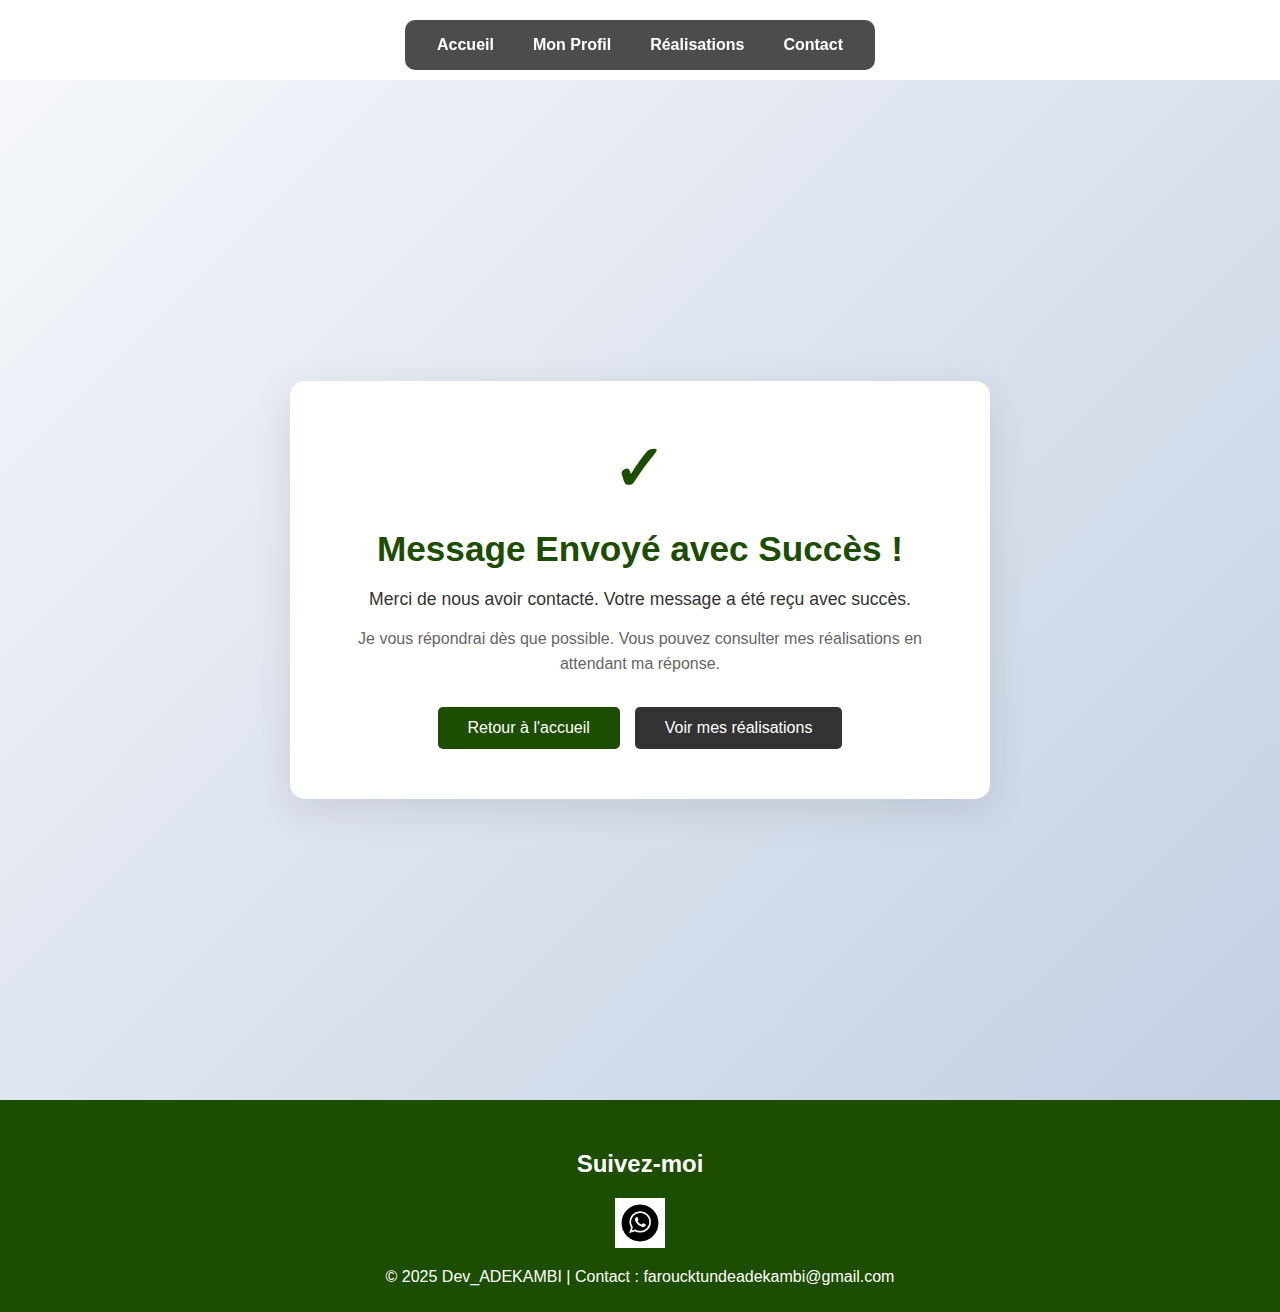
<file: confirmation.html>
<!DOCTYPE html>
<html lang="fr">
<head>
    <meta charset="UTF-8">
    <meta name="viewport" content="width=device-width, initial-scale=1.0">
    <link rel="stylesheet" href="style.css">
    <title>Message Confirmé - Dev_ADEKAMBI</title>
</head>
<body>
    <!-- Barre de navigation -->
    <nav>
        <a href="index.html">Accueil</a>
        <a href="Mon Profil.html">Mon Profil</a>
        <a href="Réalisation.html">Réalisations</a>
        <a href="contact.html">Contact</a>
    </nav>

    <!-- Section Confirmation -->
    <section class="confirmation-section">
        <div class="confirmation-container">
            <div class="confirmation-icon">✓</div>
            <h1>Message Envoyé avec Succès !</h1>
            <p class="confirmation-text">Merci de nous avoir contacté. Votre message a été reçu avec succès.</p>
            <p class="confirmation-details">Je vous répondrai dès que possible. Vous pouvez consulter mes réalisations en attendant ma réponse.</p>
            
            <div class="confirmation-actions">
                <button class="btn-primary"><a href="Accueil.html">Retour à l'accueil</a></button>
                <button class="btn-secondary"><a href="Réalisation.html">Voir mes réalisations</a></button>
            </div>
        </div>
    </section>

    <!-- Pied de page -->
    <footer>
        <section class="reseaux">
            <h2>Suivez-moi</h2>
            <div class="icones-reseaux">
                <a href="https://wa.me/22952838253" target="_blank" title="WhatsApp"><img src="télécharger (2).jpeg" alt="WhatsApp"></a>
            </div>
        </section>
        <p>&copy; 2025 Dev_ADEKAMBI | Contact : faroucktundeadekambi@gmail.com</p>
    </footer>
</body>
</html>
</file>
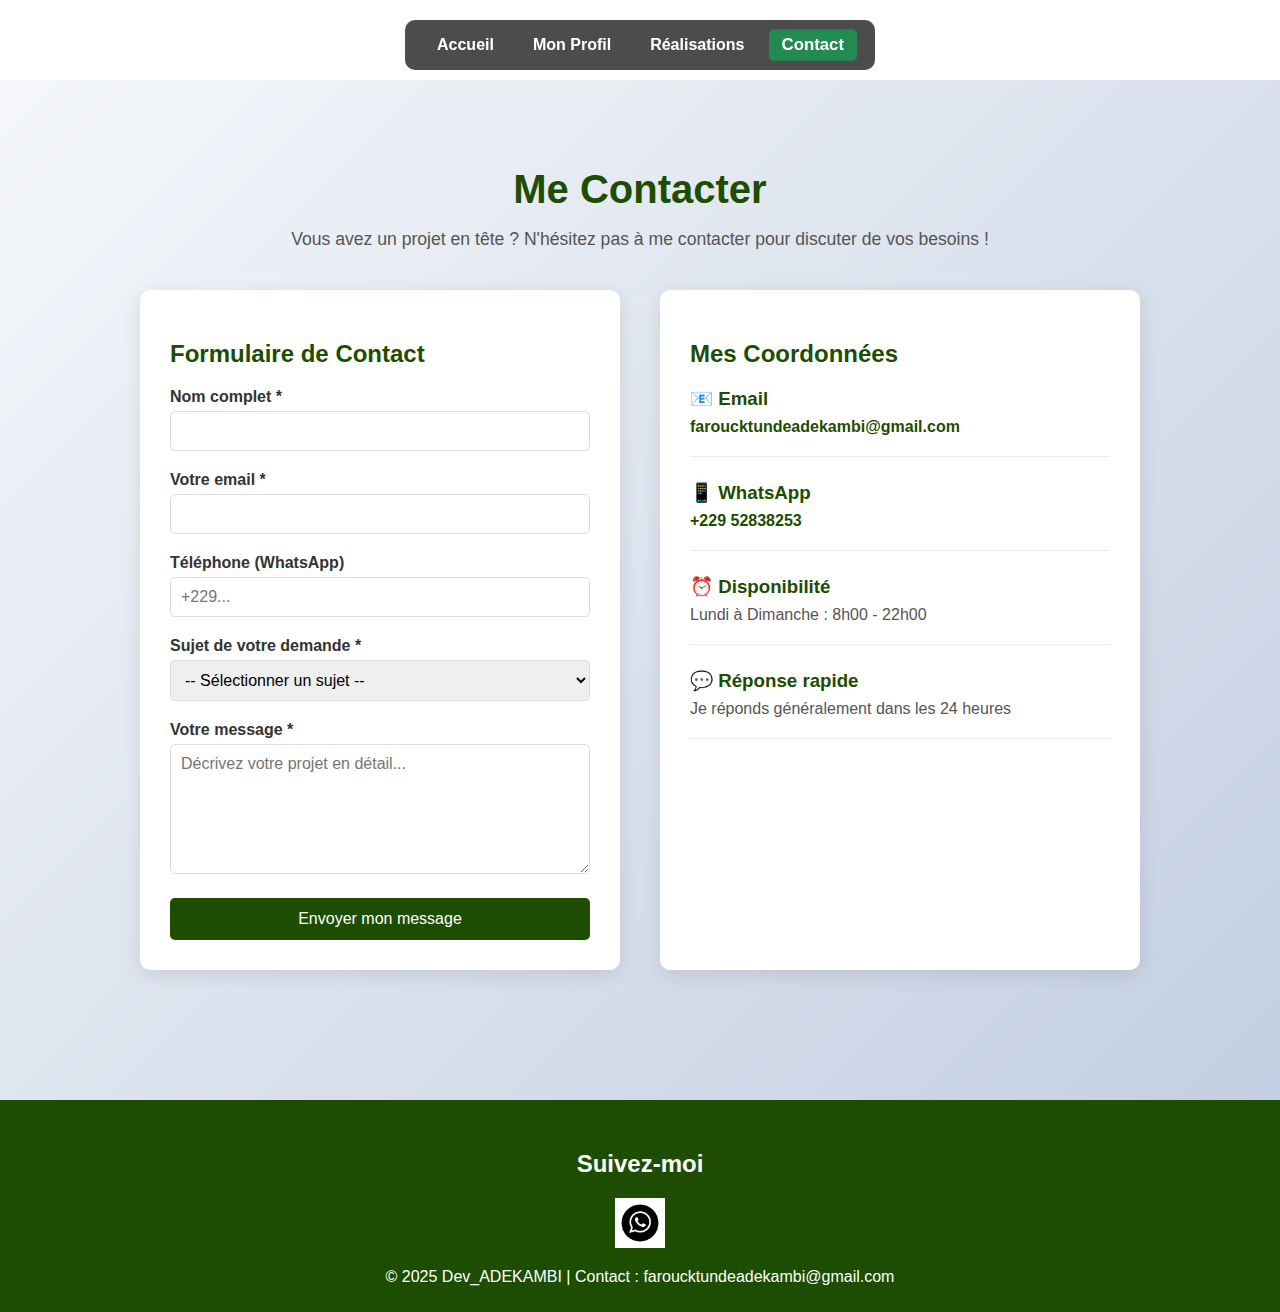
<file: contact.html>
<!DOCTYPE html>
<html lang="fr">
<head>
    <meta charset="UTF-8">
    <meta name="viewport" content="width=device-width, initial-scale=1.0">
    <link rel="stylesheet" href="style.css">
    <title>Contact - Dev_ADEKAMBI</title>
</head>
<body>
    <!-- Barre de navigation -->
    <nav>
        <a href="index.html">Accueil</a>
        <a href="Mon Profil.html">Mon Profil</a>
        <a href="Réalisation.html">Réalisations</a>
        <a href="contact.html" class="active">Contact</a>
    </nav>

    <!-- Section Contact -->
    <section class="contact-section">
        <div class="contact-container">
            <h1>Me Contacter</h1>
            <p class="intro-text">Vous avez un projet en tête ? N'hésitez pas à me contacter pour discuter de vos besoins !</p>
            
            <div class="contact-content">
                <!-- Formulaire de contact -->
                <div class="contact-form-container">
                    <h2>Formulaire de Contact</h2>
                    <form id="contactForm" class="contact-form" action="envoyer_message.php" method="POST">
                        <div class="form-group">
                            <label for="nom">Nom complet *</label>
                            <input type="text" id="nom" name="nom" required>
                        </div>

                        <div class="form-group">
                            <label for="email">Votre email *</label>
                            <input type="email" id="email" name="email" required>
                        </div>

                        <div class="form-group">
                            <label for="telephone">Téléphone (WhatsApp)</label>
                            <input type="tel" id="telephone" name="telephone" placeholder="+229...">
                        </div>

                        <div class="form-group">
                            <label for="sujet">Sujet de votre demande *</label>
                            <select id="sujet" name="sujet" required>
                                <option value="">-- Sélectionner un sujet --</option>
                                <option value="site-web">Création d'un site web</option>
                                <option value="app-web">Création d'une application web</option>
                                <option value="logiciel">Création d'un logiciel</option>
                                <option value="maintenance">Maintenance/Dépannage</option>
                                <option value="autre">Autre</option>
                            </select>
                        </div>

                        <div class="form-group">
                            <label for="message">Votre message *</label>
                            <textarea id="message" name="message" rows="6" required placeholder="Décrivez votre projet en détail..."></textarea>
                        </div>

                        <button type="submit" class="btn-send">Envoyer mon message</button>
                    </form>
                </div>

                <!-- Informations de contact -->
                <div class="contact-info">
                    <h2>Mes Coordonnées</h2>
                    
                    <div class="info-item">
                        <h3>📧 Email</h3>
                        <p><a href="mailto:faroucktundeadekambi@gmail.com">faroucktundeadekambi@gmail.com</a></p>
                    </div>

                    <div class="info-item">
                        <h3>📱 WhatsApp</h3>
                        <p><a href="https://wa.me/22952838253" target="_blank">+229 52838253</a></p>
                    </div>

                    <div class="info-item">
                        <h3>⏰ Disponibilité</h3>
                        <p>Lundi à Dimanche : 8h00 - 22h00</p>
                    </div>

                    <div class="info-item">
                        <h3>💬 Réponse rapide</h3>
                        <p>Je réponds généralement dans les 24 heures</p>
                    </div>
                </div>
            </div>
        </div>
    </section>

    <!-- Pied de page -->
    <footer>
        <section class="reseaux">
            <h2>Suivez-moi</h2>
            <div class="icones-reseaux">
                <a href="https://wa.me/22952838253" target="_blank" title="WhatsApp"><img src="télécharger (2).jpeg" alt="WhatsApp"></a>
            </div>
        </section>
        <p>&copy; 2025 Dev_ADEKAMBI | Contact : faroucktundeadekambi@gmail.com</p>
    </footer>
    <script>
        // Intercepter l'envoi pour afficher un écran de traitement
        (function(){
            const form = document.getElementById('contactForm');
            if (!form) return;

            form.addEventListener('submit', function(e){
                e.preventDefault();

                // Afficher overlay de traitement
                const overlay = document.createElement('div');
                overlay.style.position = 'fixed';
                overlay.style.top = 0;
                overlay.style.left = 0;
                overlay.style.width = '100%';
                overlay.style.height = '100%';
                overlay.style.background = 'rgba(0,0,0,0.6)';
                overlay.style.display = 'flex';
                overlay.style.justifyContent = 'center';
                overlay.style.alignItems = 'center';
                overlay.style.zIndex = 9999;
                overlay.innerHTML = `
                    <div style="background:#fff;padding:30px;border-radius:12px;text-align:center;max-width:90%;">
                        <div class="spinner" style="margin:0 auto 20px;width:50px;height:50px;border:4px solid #f3f3f3;border-top:4px solid #1c4d00;border-radius:50%;animation:spin 1s linear infinite"></div>
                        <h2>Traitement en cours...</h2>
                        <p>Votre message est en cours d'envoi. Merci de patienter.</p>
                    </div>
                `;
                document.body.appendChild(overlay);

                // Envoyer le formulaire en background
                const data = new FormData(form);
                fetch(form.action, {
                    method: 'POST',
                    body: data
                }).then(response => {
                    // On redirige vers la page de confirmation
                    window.location.href = 'confirmation.html';
                }).catch(err => {
                    alert('Erreur lors de l\'envoi. Veuillez réessayer.');
                    document.body.removeChild(overlay);
                });
            });
        })();
    </script>
</body>
</html>
</file>
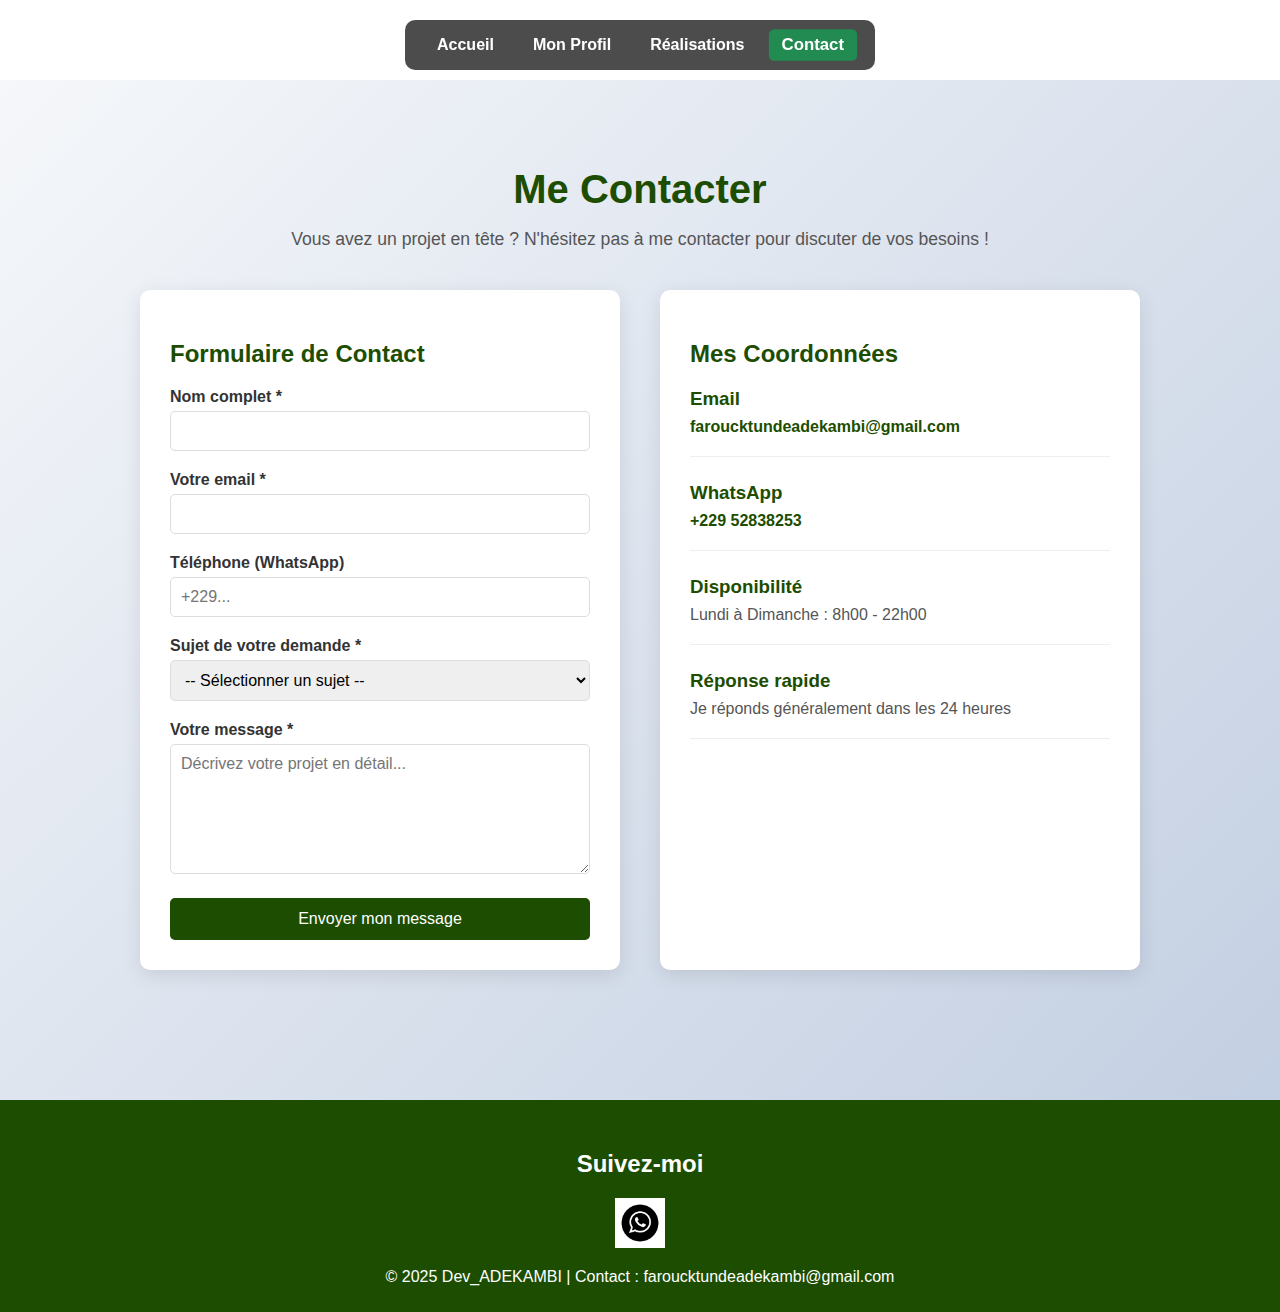
<file: contact_new.html>
<!DOCTYPE html>
<html lang="fr">
<head>
    <meta charset="UTF-8">
    <meta name="viewport" content="width=device-width, initial-scale=1.0">
    <link rel="stylesheet" href="style.css">
    <title>Contact - Dev_ADEKAMBI</title>
</head>
<body>
    <!-- Barre de navigation -->
    <nav>
        <a href="Accueil.html">Accueil</a>
        <a href="Mon Profil.html">Mon Profil</a>
        <a href="Réalisation.html">Réalisations</a>
        <a href="contact.html" class="active">Contact</a>
    </nav>

    <!-- Section Contact -->
    <section class="contact-section">
        <div class="contact-container">
            <h1>Me Contacter</h1>
            <p class="intro-text">Vous avez un projet en tête ? N'hésitez pas à me contacter pour discuter de vos besoins !</p>
            
            <div class="contact-content">
                <!-- Formulaire de contact -->
                <div class="contact-form-container">
                    <h2>Formulaire de Contact</h2>
                    <form class="contact-form" action="envoyer_message.php" method="POST">
                        <div class="form-group">
                            <label for="nom">Nom complet *</label>
                            <input type="text" id="nom" name="nom" required>
                        </div>

                        <div class="form-group">
                            <label for="email">Votre email *</label>
                            <input type="email" id="email" name="email" required>
                        </div>

                        <div class="form-group">
                            <label for="telephone">Téléphone (WhatsApp)</label>
                            <input type="tel" id="telephone" name="telephone" placeholder="+229...">
                        </div>

                        <div class="form-group">
                            <label for="sujet">Sujet de votre demande *</label>
                            <select id="sujet" name="sujet" required>
                                <option value="">-- Sélectionner un sujet --</option>
                                <option value="site-web">Création d'un site web</option>
                                <option value="app-web">Création d'une application web</option>
                                <option value="logiciel">Création d'un logiciel</option>
                                <option value="maintenance">Maintenance/Dépannage</option>
                                <option value="autre">Autre</option>
                            </select>
                        </div>

                        <div class="form-group">
                            <label for="message">Votre message *</label>
                            <textarea id="message" name="message" rows="6" required placeholder="Décrivez votre projet en détail..."></textarea>
                        </div>

                        <button type="submit" class="btn-send">Envoyer mon message</button>
                    </form>
                </div>

                <!-- Informations de contact -->
                <div class="contact-info">
                    <h2>Mes Coordonnées</h2>
                    
                    <div class="info-item">
                        <h3>Email</h3>
                        <p><a href="mailto:faroucktundeadekambi@gmail.com">faroucktundeadekambi@gmail.com</a></p>
                    </div>

                    <div class="info-item">
                        <h3>WhatsApp</h3>
                        <p><a href="https://wa.me/22952838253" target="_blank">+229 52838253</a></p>
                    </div>

                    <div class="info-item">
                        <h3>Disponibilité</h3>
                        <p>Lundi à Dimanche : 8h00 - 22h00</p>
                    </div>

                    <div class="info-item">
                        <h3>Réponse rapide</h3>
                        <p>Je réponds généralement dans les 24 heures</p>
                    </div>
                </div>
            </div>
        </div>
    </section>

    <!-- Pied de page -->
    <footer>
        <section class="reseaux">
            <h2>Suivez-moi</h2>
            <div class="icones-reseaux">
                <a href="https://wa.me/22952838253" target="_blank" title="WhatsApp"><img src="télécharger (2).jpeg" alt="WhatsApp"></a>
            </div>
        </section>
        <p>&copy; 2025 Dev_ADEKAMBI | Contact : faroucktundeadekambi@gmail.com</p>
    </footer>
</body>
</html>
</file>
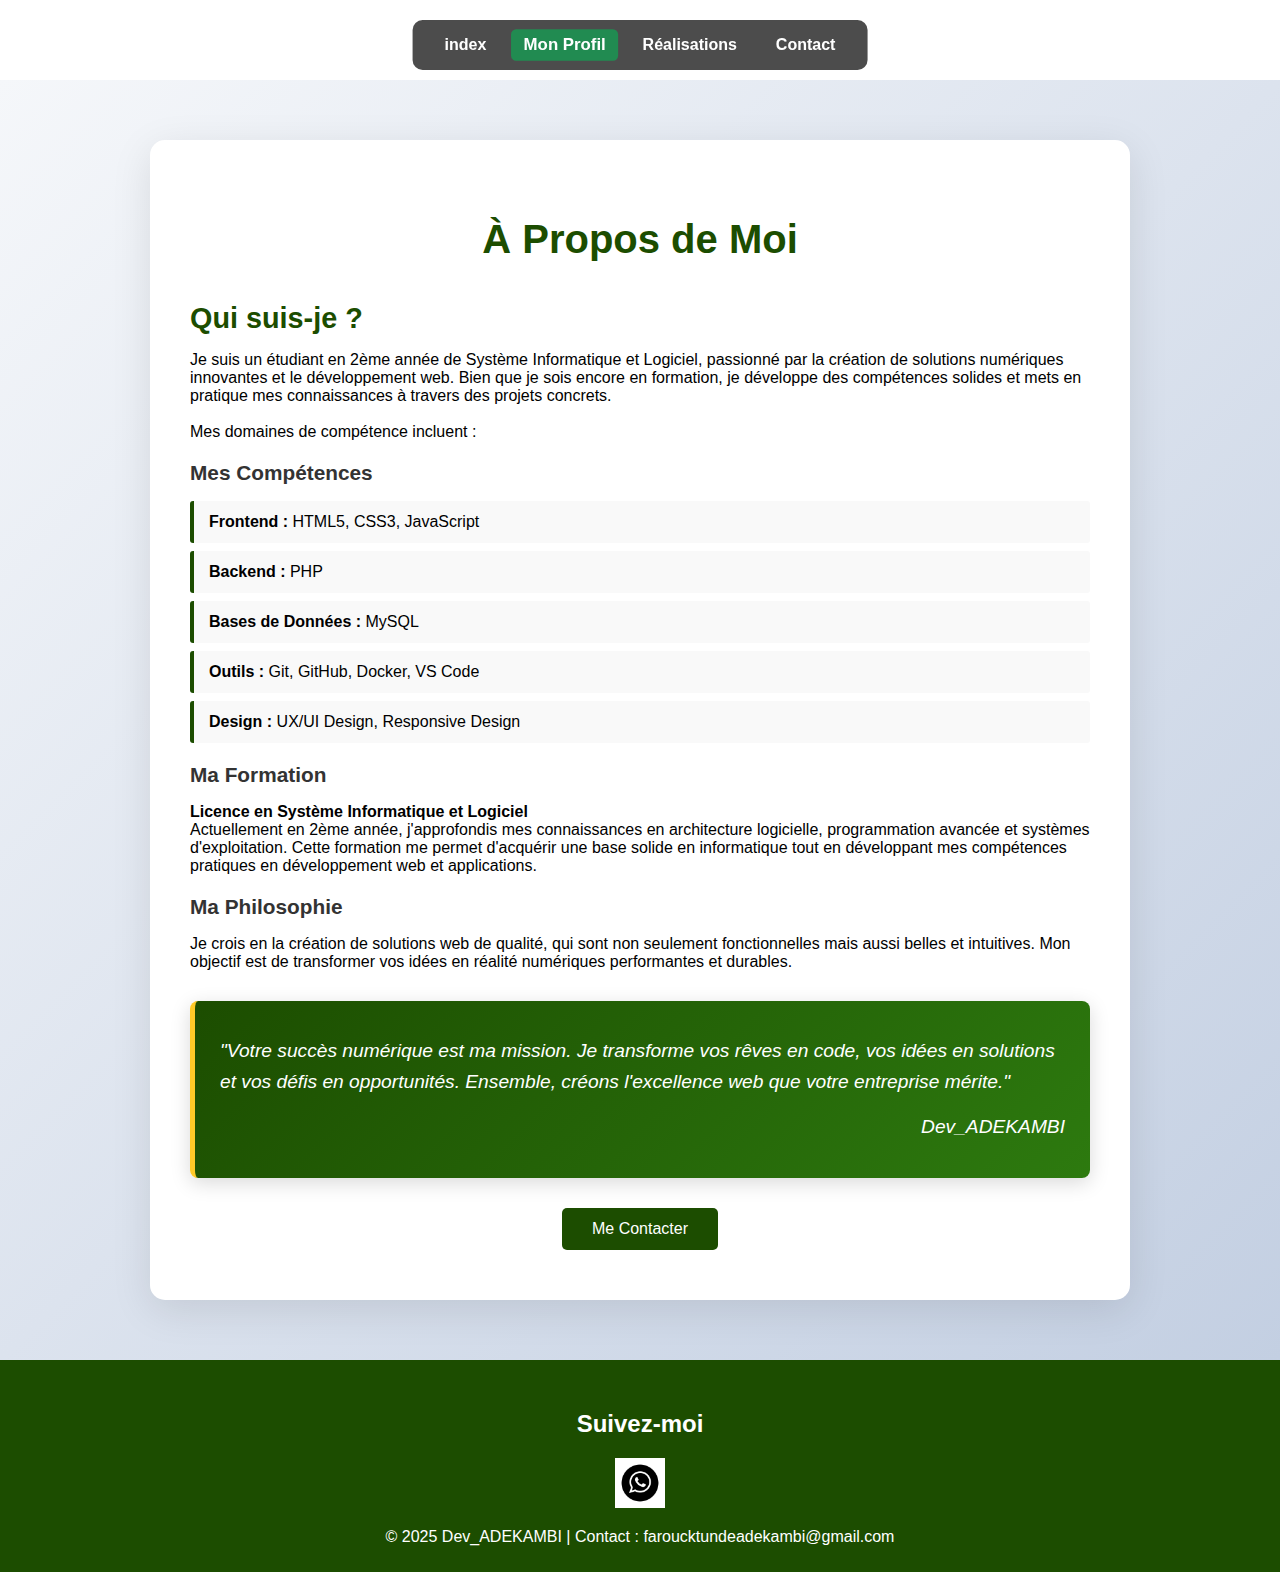
<file: Mon Profil.html>
<!DOCTYPE html>
<html lang="fr">
<head>
    <meta charset="UTF-8">
    <meta name="viewport" content="width=device-width, initial-scale=1.0">
    <link rel="stylesheet" href="style.css">
    <title>Mon Profil - Dev_ADEKAMBI</title>
</head>
<body>
    <!-- Barre de navigation -->
    <nav>
        <a href="index.html">index</a>
        <a href="Mon Profil.html" class="active">Mon Profil</a>
        <a href="Réalisation.html">Réalisations</a>
        <a href="contact.html">Contact</a>
    </nav>

    <!-- Section Mon Profil -->
    <section class="profil-section">
        <div class="profil-container">
            <h1>À Propos de Moi</h1>
            
            <div class="profil-content">
                <div class="profil-text">
                    <h2>Qui suis-je ?</h2>
                    <p>
                        Je suis un étudiant en 2ème année de Système Informatique et Logiciel, passionné par la création de solutions numériques innovantes et le développement web. Bien que je sois encore en formation, je développe des compétences solides et mets en pratique mes connaissances à travers des projets concrets.<br><br>
                        Mes domaines de compétence incluent :
                    </p>
                    
                    <h3>Mes Compétences</h3>
                    <ul class="competences-list">
                        <li><strong>Frontend :</strong> HTML5, CSS3, JavaScript</li>
                        <li><strong>Backend :</strong> PHP </li>
                        <li><strong>Bases de Données :</strong> MySQL</li>
                        <li><strong>Outils :</strong> Git, GitHub, Docker, VS Code</li>
                        <li><strong>Design :</strong> UX/UI Design, Responsive Design</li>
                    </ul>
                    
                    <h3>Ma Formation</h3>
                    <p>
                        <strong>Licence en Système Informatique et Logiciel</strong><br>
                        Actuellement en 2ème année, j'approfondis mes connaissances en architecture logicielle, programmation avancée et systèmes d'exploitation. Cette formation me permet d'acquérir une base solide en informatique tout en développant mes compétences pratiques en développement web et applications.
                    </p>
                    
                    <h3>Ma Philosophie</h3>
                    <p>
                        Je crois en la création de solutions web de qualité, qui sont non seulement fonctionnelles mais aussi belles et intuitives.
                        Mon objectif est de transformer vos idées en réalité numériques performantes et durables.
                    </p>

                    <div class="citation-motivation">
                        <blockquote>
                            <p><em>"Votre succès numérique est ma mission. Je transforme vos rêves en code, vos idées en solutions et vos défis en opportunités. Ensemble, créons l'excellence web que votre entreprise mérite."</em></p>
                            <p class="citation-auteur"> Dev_ADEKAMBI</p>
                        </blockquote>
                    </div>
                    
                    <div class="cta-button">
                        <button class="btn-primary"><a href="contact.html">Me Contacter</a></button>
                    </div>
                </div>
            </div>
        </div>
    </section>

    <!-- Pied de page -->
    <footer>
        <section class="reseaux">
            <h2>Suivez-moi</h2>
            <div class="icones-reseaux">
                <a href="https://wa.me/22952838253" target="_blank" title="WhatsApp"><img src="télécharger (2).jpeg" alt="WhatsApp"></a>
            </div>
        </section>
        <p>&copy; 2025 Dev_ADEKAMBI | Contact : faroucktundeadekambi@gmail.com</p>
    </footer>
</body>
</html>
</file>
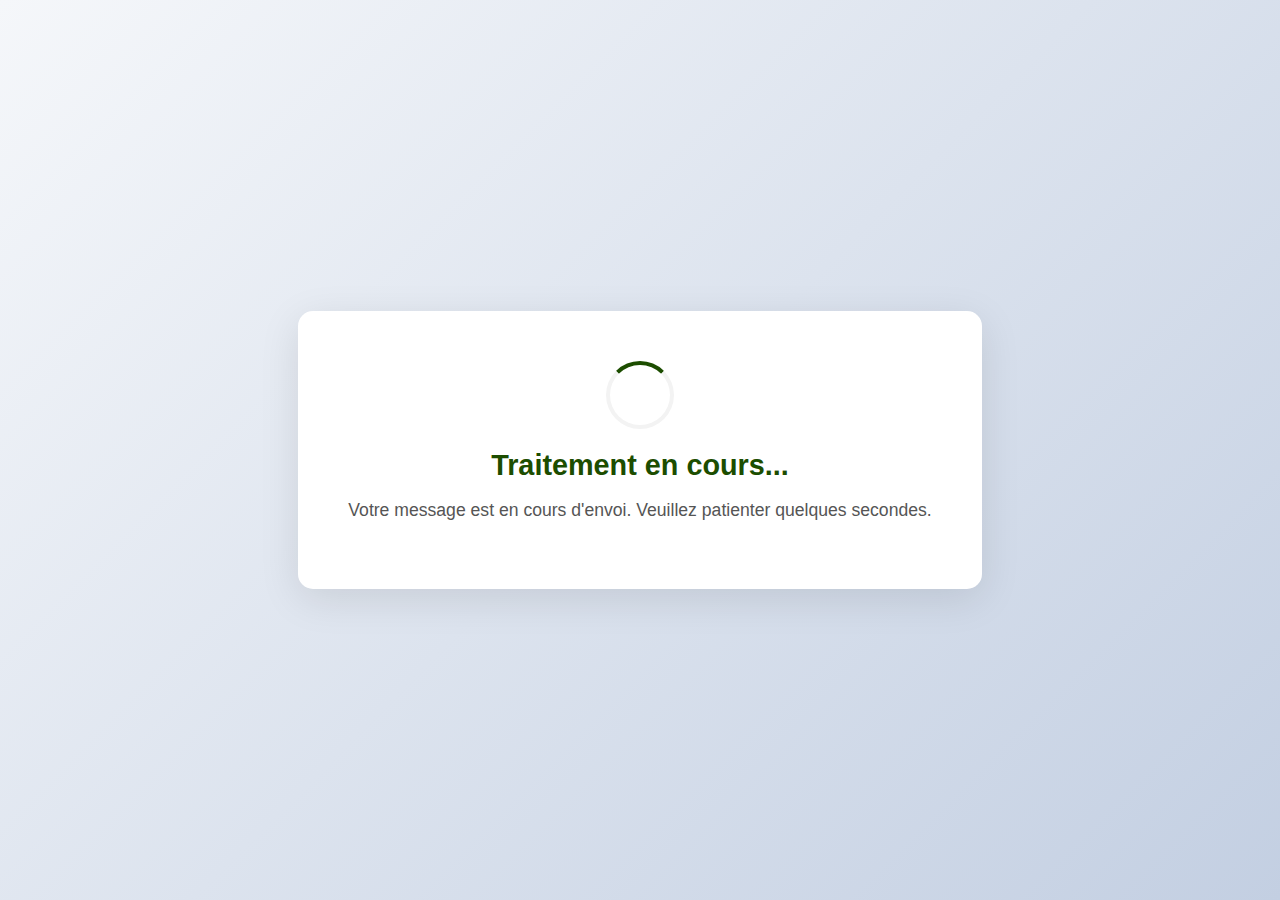
<file: processing.html>
<!DOCTYPE html>
<html lang="fr">
<head>
    <meta charset="UTF-8">
    <meta name="viewport" content="width=device-width, initial-scale=1.0">
    <link rel="stylesheet" href="style.css">
    <title>Traitement en cours - Dev_ADEKAMBI</title>
</head>
<body>
    <!-- Section Traitement -->
    <section class="processing-section">
        <div class="processing-container">
            <div class="spinner"></div>
            <h1>Traitement en cours...</h1>
            <p>Votre message est en cours d'envoi. Veuillez patienter quelques secondes.</p>
        </div>
    </section>

    <script>
        // Redirection automatique vers la page de confirmation après 2 secondes
        setTimeout(function() {
            window.location.href = 'confirmation.html';
        }, 2000);
    </script>
</body>
</html>
</file>
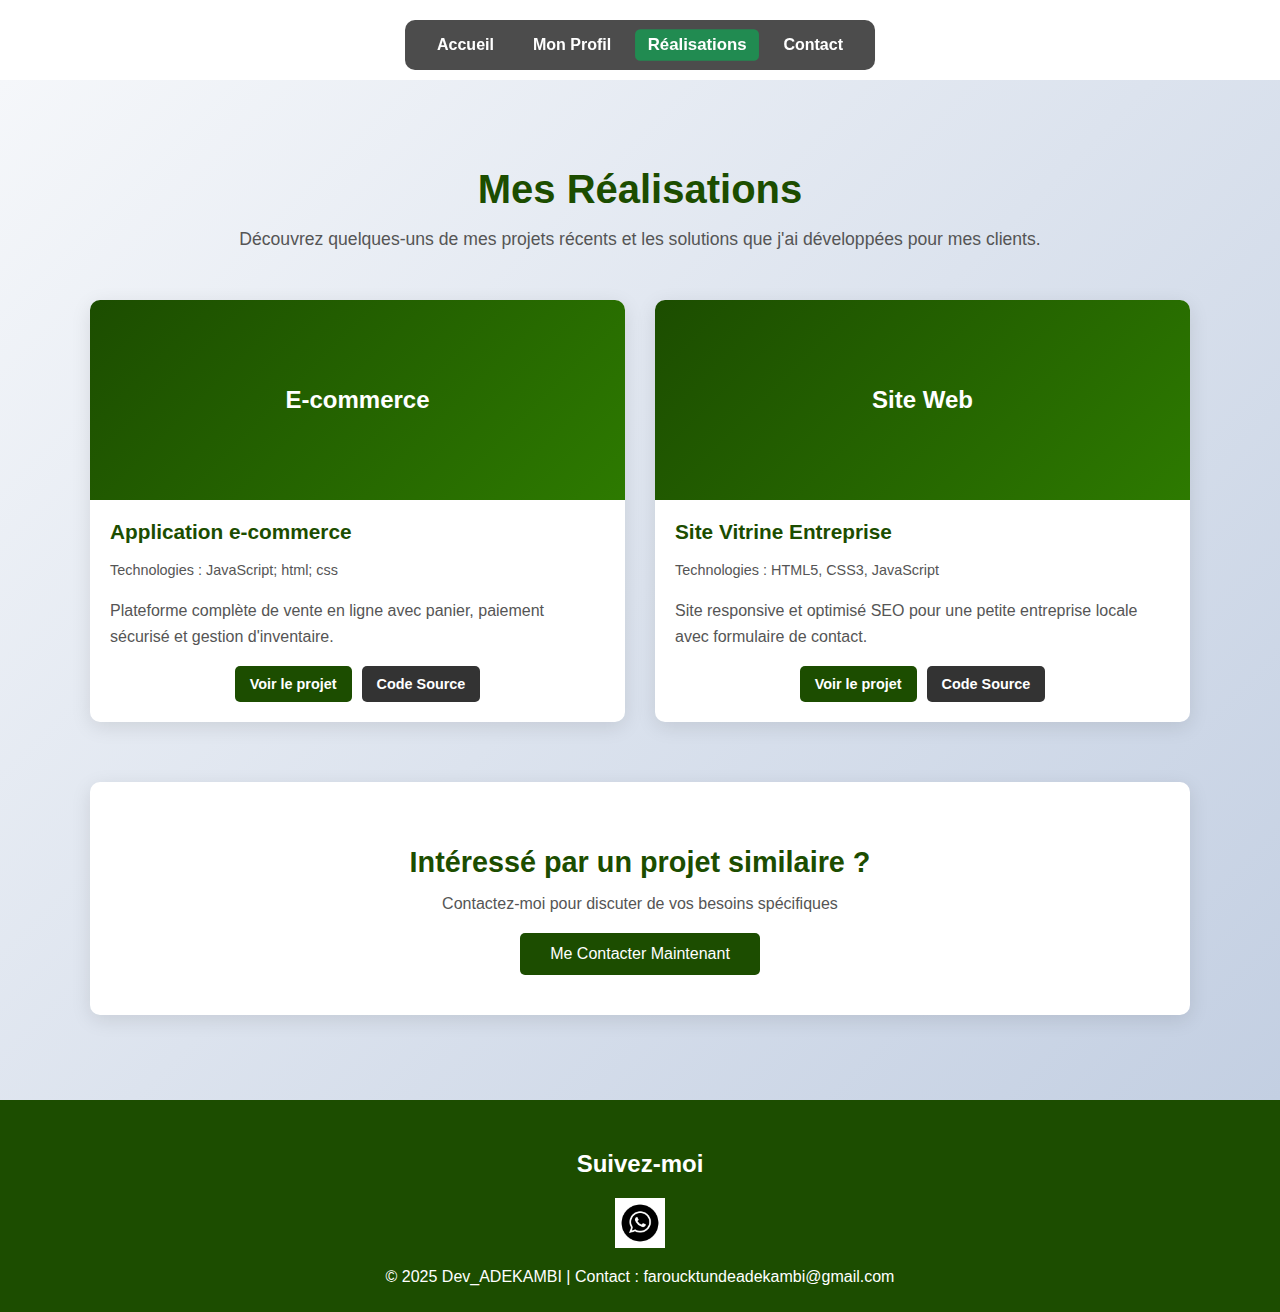
<file: Réalisation.html>
<!DOCTYPE html>
<html lang="fr">
<head>
    <meta charset="UTF-8">
    <meta name="viewport" content="width=device-width, initial-scale=1.0">
    <link rel="stylesheet" href="style.css">
    <title>Mes Réalisations - Dev_ADEKAMBI</title>
</head>
<body>
    <!-- Barre de navigation -->
    <nav>
        <a href="Accueil.html">Accueil</a>
        <a href="Mon Profil.html">Mon Profil</a>
        <a href="Réalisation.html" class="active">Réalisations</a>
        <a href="contact.html">Contact</a>
    </nav>

    <!-- Section Réalisations -->
    <section class="realisations-section">
        <div class="realisations-container">
            <h1>Mes Réalisations</h1>
            <p class="intro-text">Découvrez quelques-uns de mes projets récents et les solutions que j'ai développées pour mes clients.</p>
            
            <div class="realisations-grid">
                <!-- Projet 1 -->
                <div class="projet-card">
                    <div class="projet-image">E-commerce</div>
                    <h3>Application e-commerce</h3>
                    <p class="projet-type">Technologies : JavaScript; html; css </p>
                    <p>Plateforme complète de vente en ligne avec panier, paiement sécurisé et gestion d'inventaire.</p>
                    <div class="projet-links">
                        <a href="https://mrsdevbj.github.io/Chak-vert-bio  " target="_blank" class="btn-demo">Voir le projet</a>
                        <a href="https://mrsdevbj.github.io/Chak-vert-bio  " target="_blank" class="btn-github">Code Source</a>
                    </div>
                </div>

                <!-- Projet 2 -->
                <div class="projet-card">
                    <div class="projet-image">Site Web</div>
                    <h3>Site Vitrine Entreprise</h3>
                    <p class="projet-type">Technologies : HTML5, CSS3, JavaScript</p>
                    <p>Site responsive et optimisé SEO pour une petite entreprise locale avec formulaire de contact.</p>
                    <div class="projet-links">
                        <a href="https://mrsdevbj.github.io/FideleGANDONOU " target="_blank" class="btn-demo">Voir le projet</a>
                        <a href="https://mrsdevbj.github.io/FideleGANDONOU " target="_blank" class="btn-github">Code Source</a>
                    </div>
                </div>
            </div>

            <div class="cta-section">
                <h2>Intéressé par un projet similaire ?</h2>
                <p>Contactez-moi pour discuter de vos besoins spécifiques</p>
                <button class="btn-primary"><a href="contact.html">Me Contacter Maintenant</a></button>
            </div>
        </div>
    </section>

    <!-- Pied de page -->
    <footer>
        <section class="reseaux">
            <h2>Suivez-moi</h2>
            <div class="icones-reseaux">
                <a href="https://wa.me/22952838253" target="_blank" title="WhatsApp"><img src="télécharger (2).jpeg" alt="WhatsApp"></a>
            </div>
        </section>
        <p>&copy; 2025 Dev_ADEKAMBI | Contact : faroucktundeadekambi@gmail.com</p>
    </footer>
</body>
</html>
</file>
<file: style.css>
body {
    margin: 0;
    font-family: Arial, sans-serif;
}

/* --- Section d'accueil --- */
.accueil {
    position: relative;
    height: 100vh;
    background: url('Papier peint Palmiers vus d\'en bas.jpeg') center/cover no-repeat;
    color: white;
    display: flex;
    flex-direction: column;
    justify-content: center;
    align-items: center;
    text-align: center;
    overflow: hidden;
}

/* --- Couleur transparente sur l'image --- */
.voile {
    position: absolute;
    top: 0;
    left: 0;
    width: 100%;
    height: 100%;
    background-color: rgba(33, 10, 48, 0.6); /* vert foncé transparent */
    z-index: 0;
}

/* --- Barre de navigation --- */
nav {
    position: fixed;
    top: 20px;
    left: 50%;
    transform: translateX(-50%);
    display: flex;
    justify-content: center;
    align-items: center;
    gap: 15px;
    z-index: 100;
    flex-wrap: wrap;
    background: rgba(0, 0, 0, 0.7);
    padding: 10px 20px;
    border-radius: 10px;
}

nav a {
    color: white;
    text-decoration: none;
    font-weight: bold;
    padding: 6px 12px;
    border-radius: 5px;
    transition: background 0.3s, transform 0.2s;
    white-space: nowrap; /* empêche le retour à la ligne sur petits écrans */
}

nav a:hover,
nav a.active {
    background-color: rgba(26, 148, 81, 0.87);
    transform: scale(1.05);
}

/* --- Contenu principal --- */
.contenu {
    position: relative;
    z-index: 1;
    max-width: 600px;
    padding: 20px;
    animation: fadeIn 1.2s ease-in-out;
}

.contenu h1 {
    font-size: 2.2em;
    margin-bottom: 10px;
    animation: slideDown 1s ease;
}

.contenu p {
    font-size: 1.1em;
    margin-bottom: 20px;
}

/* Conteneur du bouton */
.bouton-container {
  position: relative;
  display: inline-block;
  margin: 50px auto;
}

/* Bouton animé */
.btn-consulter {
  background-color: #3498db;
  color: white;
  padding: 14px 28px;
  border: none;
  border-radius: 50px;
  font-size: 18px;
  font-weight: bold;
  cursor: pointer;
  animation: pulse 2s infinite;
  z-index: 2;
  position: relative;
}

/* Animation du bouton */
@keyframes pulse {
  0% { transform: scale(1); }
  50% { transform: scale(1.05); }
  100% { transform: scale(1); }
}

/* Cercle d’orbite */
.orbit {
  position: absolute;
  top: -20px;
  left: -20px;
  width: 120px;
  height: 120px;
  border-radius: 50%;
  animation: rotate 2s linear infinite;
  z-index: 1;
}
.contenu a.bouton:hover {
    background-color: #ffca28;
    transform: scale(1.1);
}

/* --- Pied de page --- */
footer {
    background-color: #1c4d00;
    color: white;
    text-align: center;
    padding: 10px 0;
}

/* --- Animations douces --- */
@keyframes fadeIn {
    from {
        opacity: 0;
        transform: translateY(20px);
    }
    to {
        opacity: 1;
        transform: translateY(0);
    }
}

@keyframes slideDown {
    from {
        opacity: 0;
        transform: translateY(-30px);
    }
    to {
        opacity: 1;
        transform: translateY(0);
    }
}

/* --- Adaptation mobile (menu reste horizontal) --- */
@media (max-width: 600px) {
    nav {
        gap: 8px;
        flex-wrap: nowrap; /* garde les liens sur une seule ligne */
    }

    nav a {
        font-size: 0.9em;
        padding: 5px 8px;
    }

    .contenu h1 {
        font-size: 1.8em;
    }

    .contenu p {
        font-size: 1em;
    }
}

.reseaux {
  text-align: center;
  margin-top: 40px;
}

.icones-reseaux a {
  margin: 0 15px;
  display: inline-block;
  transition: transform 0.3s ease;
}

.icones-reseaux img {
  width: 50px;
  height: 50px;
}

.icones-reseaux a:hover {
  transform: scale(1.2);
}

/* ===== PAGES MON PROFIL ===== */
.profil-section {
    padding: 60px 20px;
    background: linear-gradient(135deg, #f5f7fa 0%, #c3cfe2 100%);
    min-height: 100vh;
    margin-top: 80px;
}

.profil-container {
    max-width: 900px;
    margin: 0 auto;
    background: white;
    border-radius: 15px;
    box-shadow: 0 10px 40px rgba(0,0,0,0.1);
    padding: 50px 40px;
}

.profil-container h1 {
    color: #1c4d00;
    font-size: 2.5em;
    text-align: center;
    margin-bottom: 40px;
}

.profil-content h2 {
    color: #1c4d00;
    font-size: 1.8em;
    margin-top: 30px;
    margin-bottom: 15px;
}

.profil-content h3 {
    color: #333;
    font-size: 1.3em;
    margin-top: 20px;
    margin-bottom: 10px;
}

.competences-list {
    list-style: none;
    padding: 0;
}

.competences-list li {
    background: #f9f9f9;
    padding: 12px 15px;
    margin: 8px 0;
    border-left: 4px solid #1c4d00;
    border-radius: 3px;
}

.cta-button {
    text-align: center;
    margin-top: 30px;
}

.btn-primary {
    background-color: #1c4d00;
    color: white;
    padding: 12px 30px;
    border: none;
    border-radius: 5px;
    font-size: 1em;
    cursor: pointer;
    transition: background-color 0.3s ease;
}

.btn-primary:hover {
    background-color: #2d7a00;
}

.btn-primary a {
    color: white;
    text-decoration: none;
}

/* ===== PAGE CONTACT ===== */
.contact-section {
    padding: 60px 20px;
    background: linear-gradient(135deg, #f5f7fa 0%, #c3cfe2 100%);
    min-height: 100vh;
    margin-top: 80px;
}

.contact-container {
    max-width: 1000px;
    margin: 0 auto;
}

.contact-container h1 {
    color: #1c4d00;
    font-size: 2.5em;
    text-align: center;
    margin-bottom: 10px;
}

.intro-text {
    text-align: center;
    font-size: 1.1em;
    color: #555;
    margin-bottom: 40px;
}

.contact-content {
    display: grid;
    grid-template-columns: 1fr 1fr;
    gap: 40px;
}

.contact-form-container,
.contact-info {
    background: white;
    padding: 30px;
    border-radius: 10px;
    box-shadow: 0 5px 20px rgba(0,0,0,0.1);
}

.contact-form-container h2,
.contact-info h2 {
    color: #1c4d00;
    font-size: 1.5em;
    margin-bottom: 20px;
}

.form-group {
    margin-bottom: 20px;
}

.form-group label {
    display: block;
    margin-bottom: 5px;
    color: #333;
    font-weight: bold;
}

.form-group input,
.form-group select,
.form-group textarea {
    width: 100%;
    padding: 10px;
    border: 1px solid #ddd;
    border-radius: 5px;
    font-family: Arial, sans-serif;
    font-size: 1em;
    box-sizing: border-box;
}

.form-group input:focus,
.form-group select:focus,
.form-group textarea:focus {
    outline: none;
    border-color: #1c4d00;
    box-shadow: 0 0 5px rgba(28, 77, 0, 0.3);
}

.btn-send {
    background-color: #1c4d00;
    color: white;
    padding: 12px 30px;
    border: none;
    border-radius: 5px;
    font-size: 1em;
    cursor: pointer;
    width: 100%;
    transition: background-color 0.3s ease;
}

.btn-send:hover {
    background-color: #2d7a00;
}

.info-item {
    margin-bottom: 25px;
    padding-bottom: 20px;
    border-bottom: 1px solid #eee;
}

.info-item h3 {
    color: #1c4d00;
    margin-bottom: 8px;
}

.info-item p {
    color: #555;
    margin: 0;
}

.info-item a {
    color: #1c4d00;
    text-decoration: none;
    font-weight: bold;
}

.info-item a:hover {
    text-decoration: underline;
}

/* Responsive pour Contact */
@media (max-width: 768px) {
    .contact-content {
        grid-template-columns: 1fr;
    }
}

/* ===== PAGE RÉALISATIONS ===== */
.realisations-section {
    padding: 60px 20px;
    background: linear-gradient(135deg, #f5f7fa 0%, #c3cfe2 100%);
    min-height: 100vh;
    margin-top: 80px;
}

.realisations-container {
    max-width: 1100px;
    margin: 0 auto;
}

.realisations-container h1 {
    color: #1c4d00;
    font-size: 2.5em;
    text-align: center;
    margin-bottom: 10px;
}

.realisations-grid {
    display: grid;
    grid-template-columns: repeat(auto-fit, minmax(300px, 1fr));
    gap: 30px;
    margin-top: 50px;
}

.projet-card {
    background: white;
    border-radius: 10px;
    box-shadow: 0 5px 20px rgba(0,0,0,0.1);
    overflow: hidden;
    transition: transform 0.3s ease, box-shadow 0.3s ease;
}

.projet-card:hover {
    transform: translateY(-10px);
    box-shadow: 0 15px 40px rgba(0,0,0,0.2);
}

.projet-image {
    background: linear-gradient(135deg, #1c4d00 0%, #2d7a00 100%);
    color: white;
    font-size: 1.5em;
    font-weight: bold;
    padding: 40px;
    text-align: center;
    display: flex;
    align-items: center;
    justify-content: center;
    min-height: 120px;
}

.projet-card h3 {
    color: #1c4d00;
    font-size: 1.3em;
    padding: 20px 20px 10px;
    margin: 0;
}

.projet-type {
    color: #888;
    font-size: 0.9em;
    padding: 0 20px;
    margin: 5px 0;
}

.projet-card p {
    color: #555;
    padding: 0 20px;
    line-height: 1.6;
}

.projet-links {
    display: flex;
    gap: 10px;
    padding: 0 20px 20px;
    flex-wrap: wrap;
    justify-content: center;
}

.btn-demo,
.btn-github {
    display: inline-block;
    padding: 10px 15px;
    text-decoration: none;
    border-radius: 5px;
    font-size: 0.9em;
    font-weight: bold;
    transition: all 0.3s ease;
}

.btn-demo {
    background-color: #1c4d00;
    color: white;
}

.btn-demo:hover {
    background-color: #2d7a00;
    transform: scale(1.05);
}

.btn-github {
    background-color: #333;
    color: white;
}

.btn-github:hover {
    background-color: #555;
    transform: scale(1.05);
}

.cta-section {
    text-align: center;
    margin-top: 60px;
    padding: 40px;
    background: white;
    border-radius: 10px;
    box-shadow: 0 5px 20px rgba(0,0,0,0.1);
}

.cta-section h2 {
    color: #1c4d00;
    font-size: 1.8em;
    margin-bottom: 10px;
}

.cta-section p {
    color: #555;
    margin-bottom: 20px;
}

/* Responsive pour Réalisations */
@media (max-width: 768px) {
    .realisations-grid {
        grid-template-columns: 1fr;
    }
    }

    /* ===== PAGE TRAITEMENT ===== */
    .processing-section {
        display: flex;
        justify-content: center;
        align-items: center;
        height: 100vh;
        background: linear-gradient(135deg, #f5f7fa 0%, #c3cfe2 100%);
    }

    .processing-container {
        text-align: center;
        background: white;
        padding: 50px;
        border-radius: 15px;
        box-shadow: 0 10px 40px rgba(0,0,0,0.1);
    }

    .spinner {
        border: 4px solid #f3f3f3;
        border-top: 4px solid #1c4d00;
        border-radius: 50%;
        width: 60px;
        height: 60px;
        animation: spin 1s linear infinite;
        margin: 0 auto 20px;
    }

    @keyframes spin {
        0% { transform: rotate(0deg); }
        100% { transform: rotate(360deg); }
    }

    .processing-container h1 {
        color: #1c4d00;
        font-size: 1.8em;
        margin: 20px 0 10px;
    }

    .processing-container p {
        color: #555;
        font-size: 1.1em;
    }

    /* ===== PAGE CONFIRMATION ===== */
    .confirmation-section {
        padding: 60px 20px;
        background: linear-gradient(135deg, #f5f7fa 0%, #c3cfe2 100%);
        min-height: 100vh;
        margin-top: 80px;
        display: flex;
        align-items: center;
    }

    .confirmation-container {
        max-width: 600px;
        margin: 0 auto;
        background: white;
        padding: 50px;
        border-radius: 15px;
        box-shadow: 0 10px 40px rgba(0,0,0,0.1);
        text-align: center;
    }

    .confirmation-icon {
        font-size: 4em;
        color: #1c4d00;
        margin-bottom: 20px;
        font-weight: bold;
    }

    .confirmation-container h1 {
        color: #1c4d00;
        font-size: 2.2em;
        margin-bottom: 20px;
    }

    .confirmation-text {
        color: #333;
        font-size: 1.1em;
        margin-bottom: 15px;
    }

    .confirmation-details {
        color: #666;
        font-size: 1em;
        margin-bottom: 30px;
        line-height: 1.6;
    }

    .confirmation-actions {
        display: flex;
        gap: 15px;
        justify-content: center;
        flex-wrap: wrap;
    }

    .btn-secondary {
        background-color: #333;
        color: white;
        padding: 12px 30px;
        border: none;
        border-radius: 5px;
        font-size: 1em;
        cursor: pointer;
        transition: background-color 0.3s ease;
    }

    .btn-secondary:hover {
        background-color: #555;
    }

    .btn-secondary a {
        color: white;
        text-decoration: none;
}

/* --- Citation de Motivation --- */
.citation-motivation {
    margin: 30px 0;
    padding: 25px;
    background: linear-gradient(135deg, #1c4d00 0%, #2d7a0f 100%);
    border-left: 5px solid #ffca28;
    border-radius: 8px;
    box-shadow: 0 5px 20px rgba(0, 0, 0, 0.15);
}

.citation-motivation blockquote {
    margin: 0;
    font-style: italic;
}

.citation-motivation p {
    color: white;
    font-size: 1.2em;
    line-height: 1.6;
    margin: 10px 0;
    font-weight: 500;
}

.citation-auteur {
    color: #ffca28;
    font-size: 1em;
    text-align: right;
    margin-top: 15px !important;
    font-weight: bold;
}
</file>
